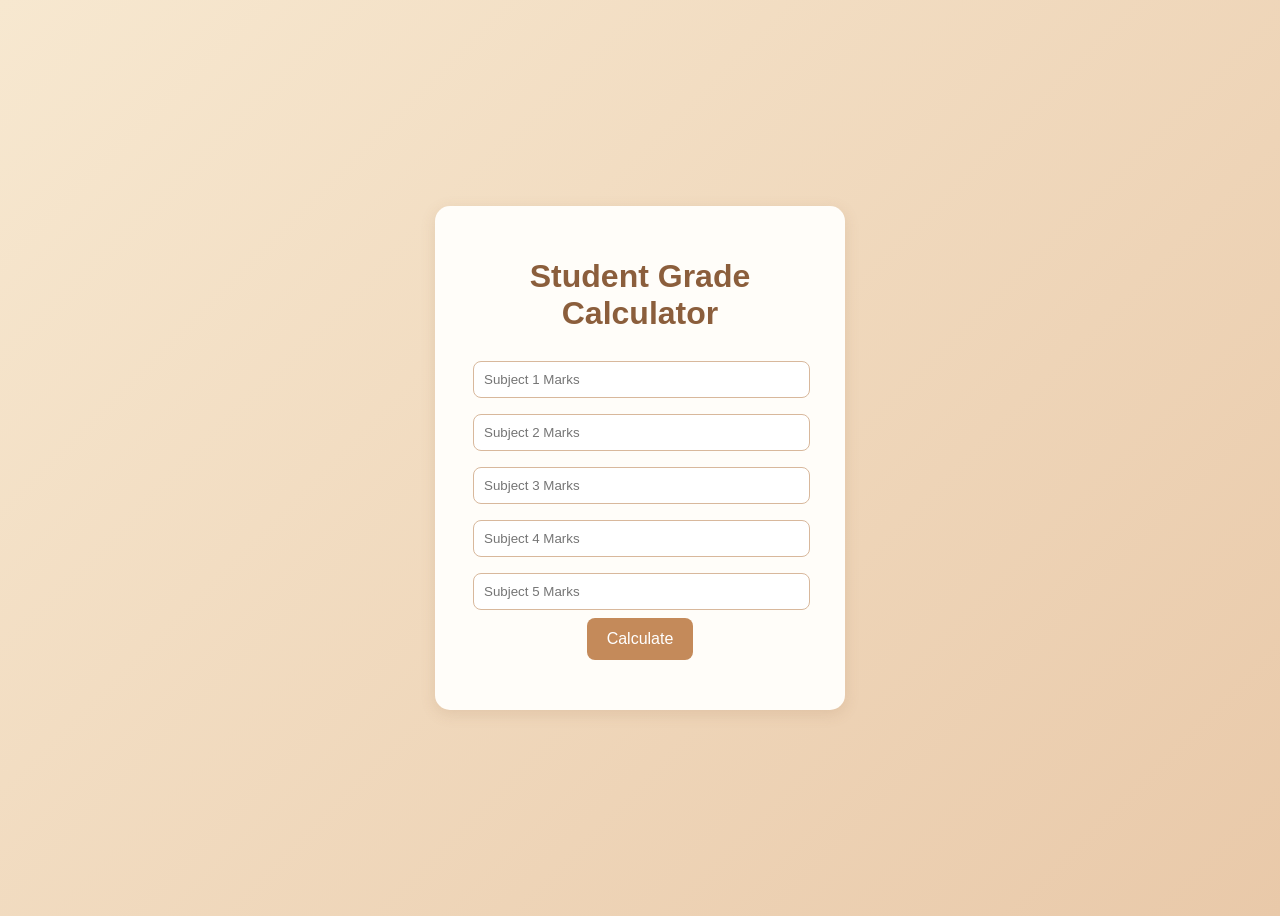
<file: index.html>
<!DOCTYPE html>
<html>
<head>
    <title>Student Grade Calculator</title>
    <link rel="stylesheet" href="index.css">
</head>
<body>

<div class="container">
    <h1>Student Grade Calculator</h1>

    <input type="number" id="s1" placeholder="Subject 1 Marks">
    <input type="number" id="s2" placeholder="Subject 2 Marks">
    <input type="number" id="s3" placeholder="Subject 3 Marks">
    <input type="number" id="s4" placeholder="Subject 4 Marks">
    <input type="number" id="s5" placeholder="Subject 5 Marks">

    <button onclick="calculateGrade()">Calculate</button>

    <div id="result"></div>
</div>

<script src="index.js"></script>

</body>
</html>
</file>
<file: index.css>
body{
    font-family: Arial, sans-serif;
    background: linear-gradient(135deg, #f7e8d0, #e9c9a9);
    display: flex;
    justify-content: center;
    align-items: center;
    height: 100vh;
}

.container{
    background: #fffdf9;
    padding: 30px;
    border-radius: 15px;
    width: 350px;
    text-align: center;
    box-shadow: 0 4px 15px rgba(139, 94, 60, 0.15);
}

h1{
    color: #8b5e3c;
}

input{
    width: 90%;
    padding: 10px;
    margin: 8px;
    border: 1px solid #d8b89c;
    border-radius: 8px;
    outline: none;
}

input:focus{
    border-color: #b8895e;
    box-shadow: 0 0 6px rgba(184, 137, 94, 0.2);
}

button{
    background: #c48a5a;
    color: white;
    border: none;
    padding: 12px 20px;
    cursor: pointer;
    border-radius: 8px;
    font-size: 16px;
    transition: 0.3s;
}

button:hover{
    background: #a96f43;
}

#result{
    margin-top: 20px;
    font-size: 18px;
    font-weight: bold;
    color: #8b5e3c;
}
</file>
<file: calc.css>
body{
    font-family: Arial, sans-serif;
    background: linear-gradient(135deg, #f7e8d0, #e9c9a9);
    display: flex;
    justify-content: center;
    align-items: center;
    height: 100vh;
}

.container{
    background: #fffdf9;
    padding: 30px;
    border-radius: 15px;
    width: 350px;
    text-align: center;
    box-shadow: 0 4px 15px rgba(139, 94, 60, 0.15);
}

h1{
    color: #8b5e3c;
}

input{
    width: 90%;
    padding: 10px;
    margin: 8px;
    border: 1px solid #d8b89c;
    border-radius: 8px;
    outline: none;
}

input:focus{
    border-color: #b8895e;
    box-shadow: 0 0 6px rgba(184, 137, 94, 0.2);
}

button{
    background: #c48a5a;
    color: white;
    border: none;
    padding: 12px 20px;
    cursor: pointer;
    border-radius: 8px;
    font-size: 16px;
    transition: 0.3s;
}

button:hover{
    background: #a96f43;
}

#result{
    margin-top: 20px;
    font-size: 18px;
    font-weight: bold;
    color: #8b5e3c;
}
</file>
